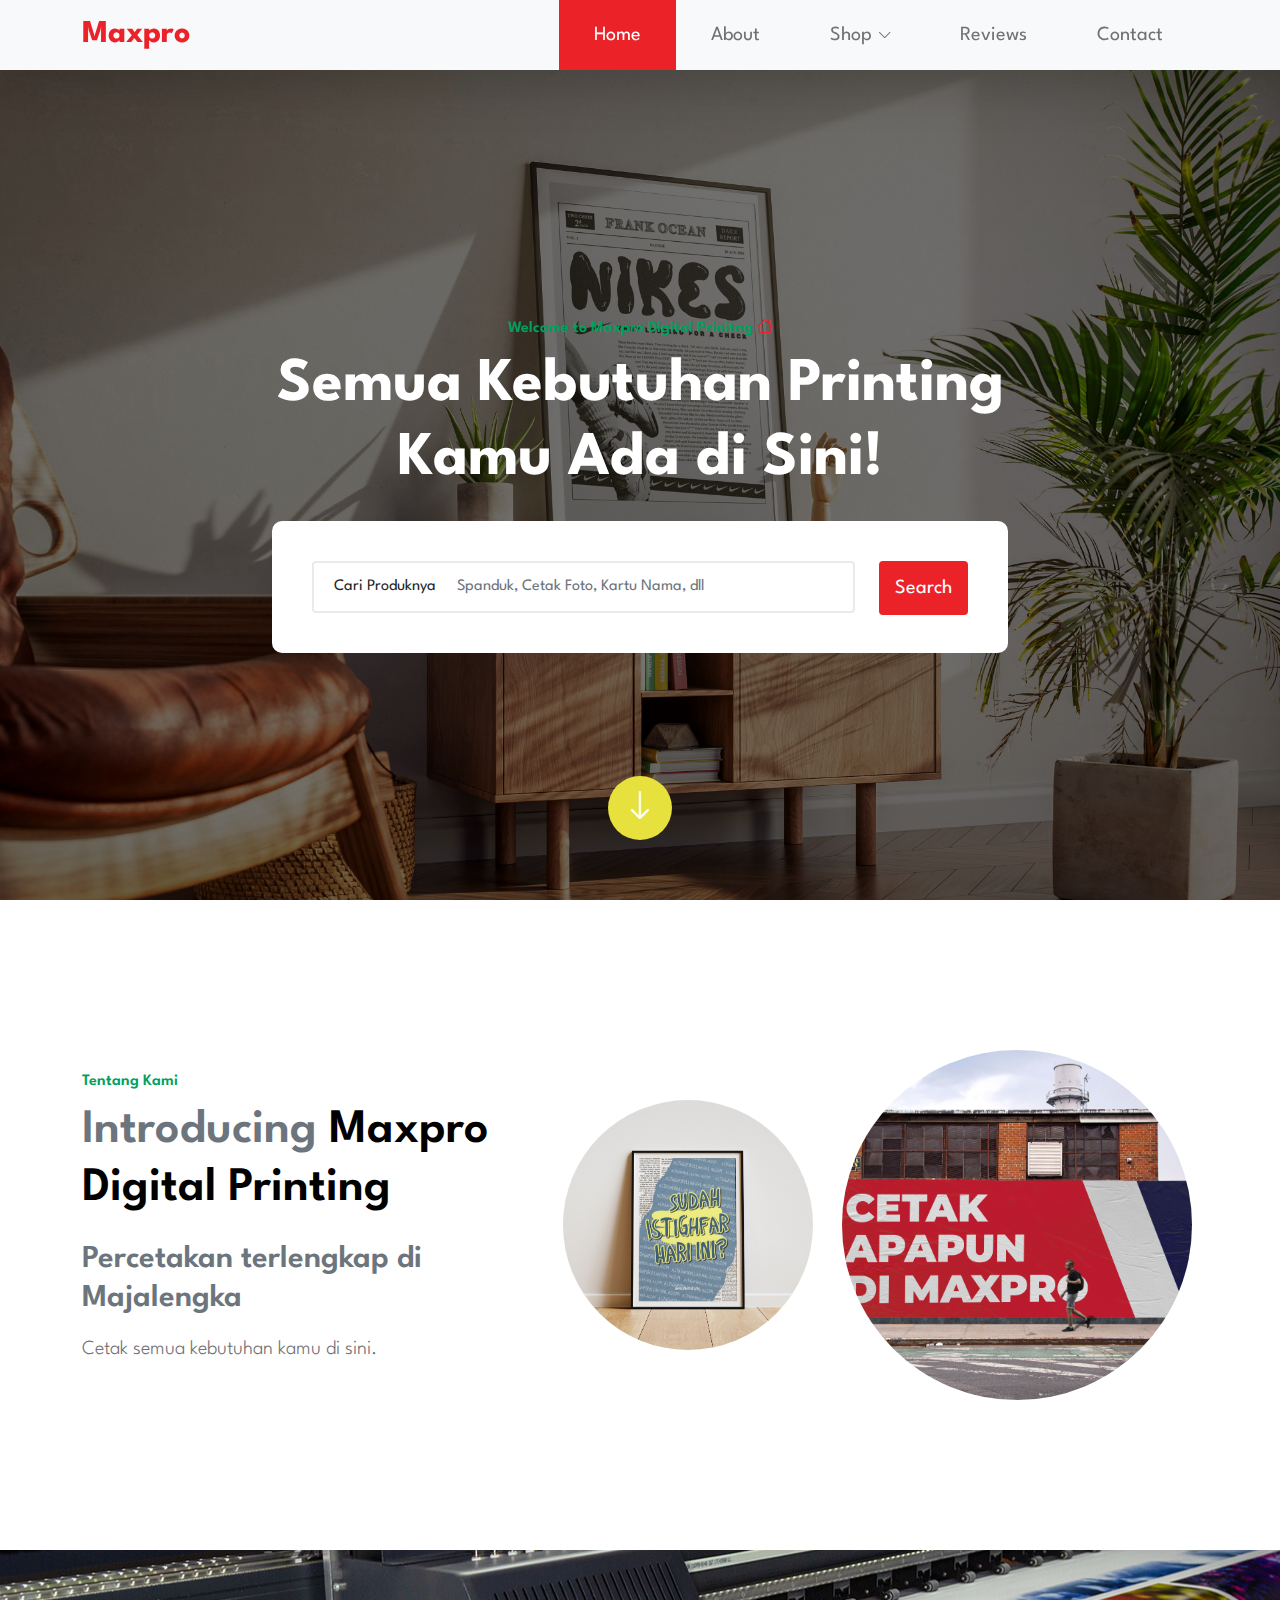
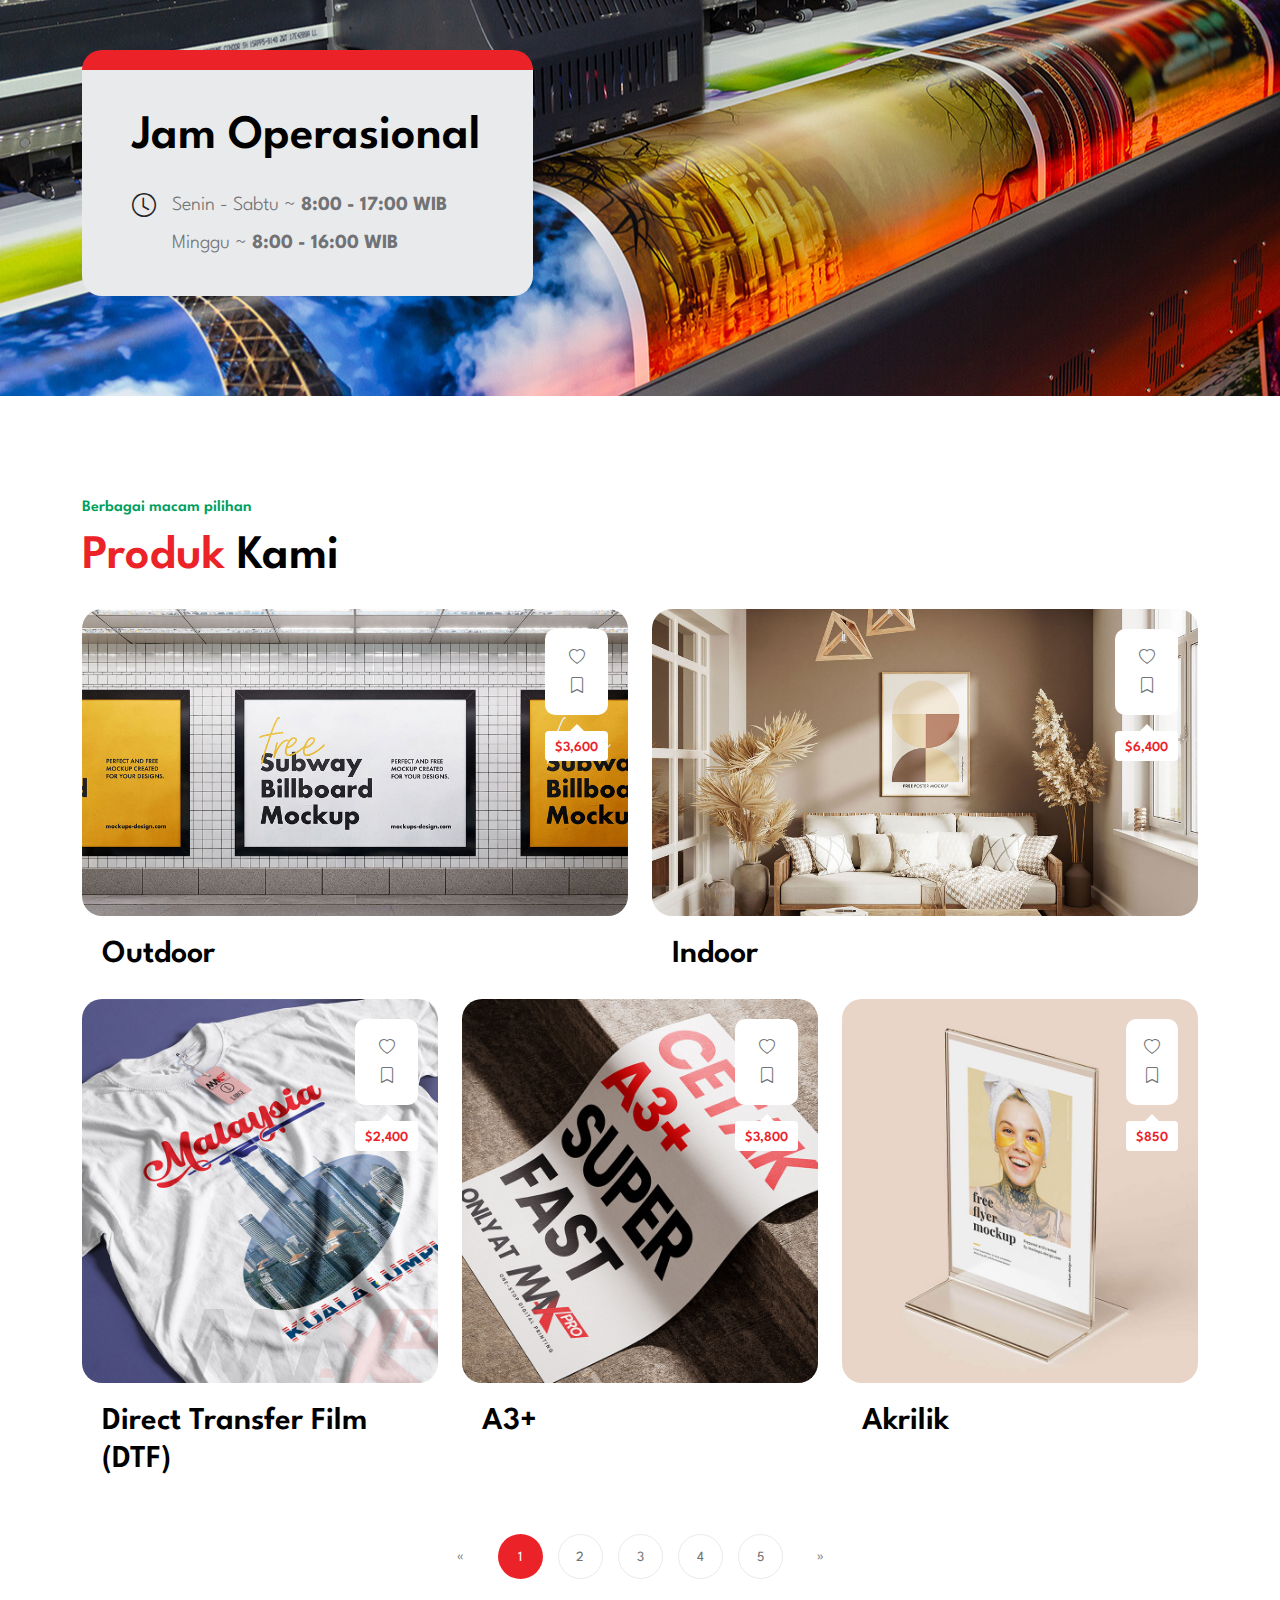
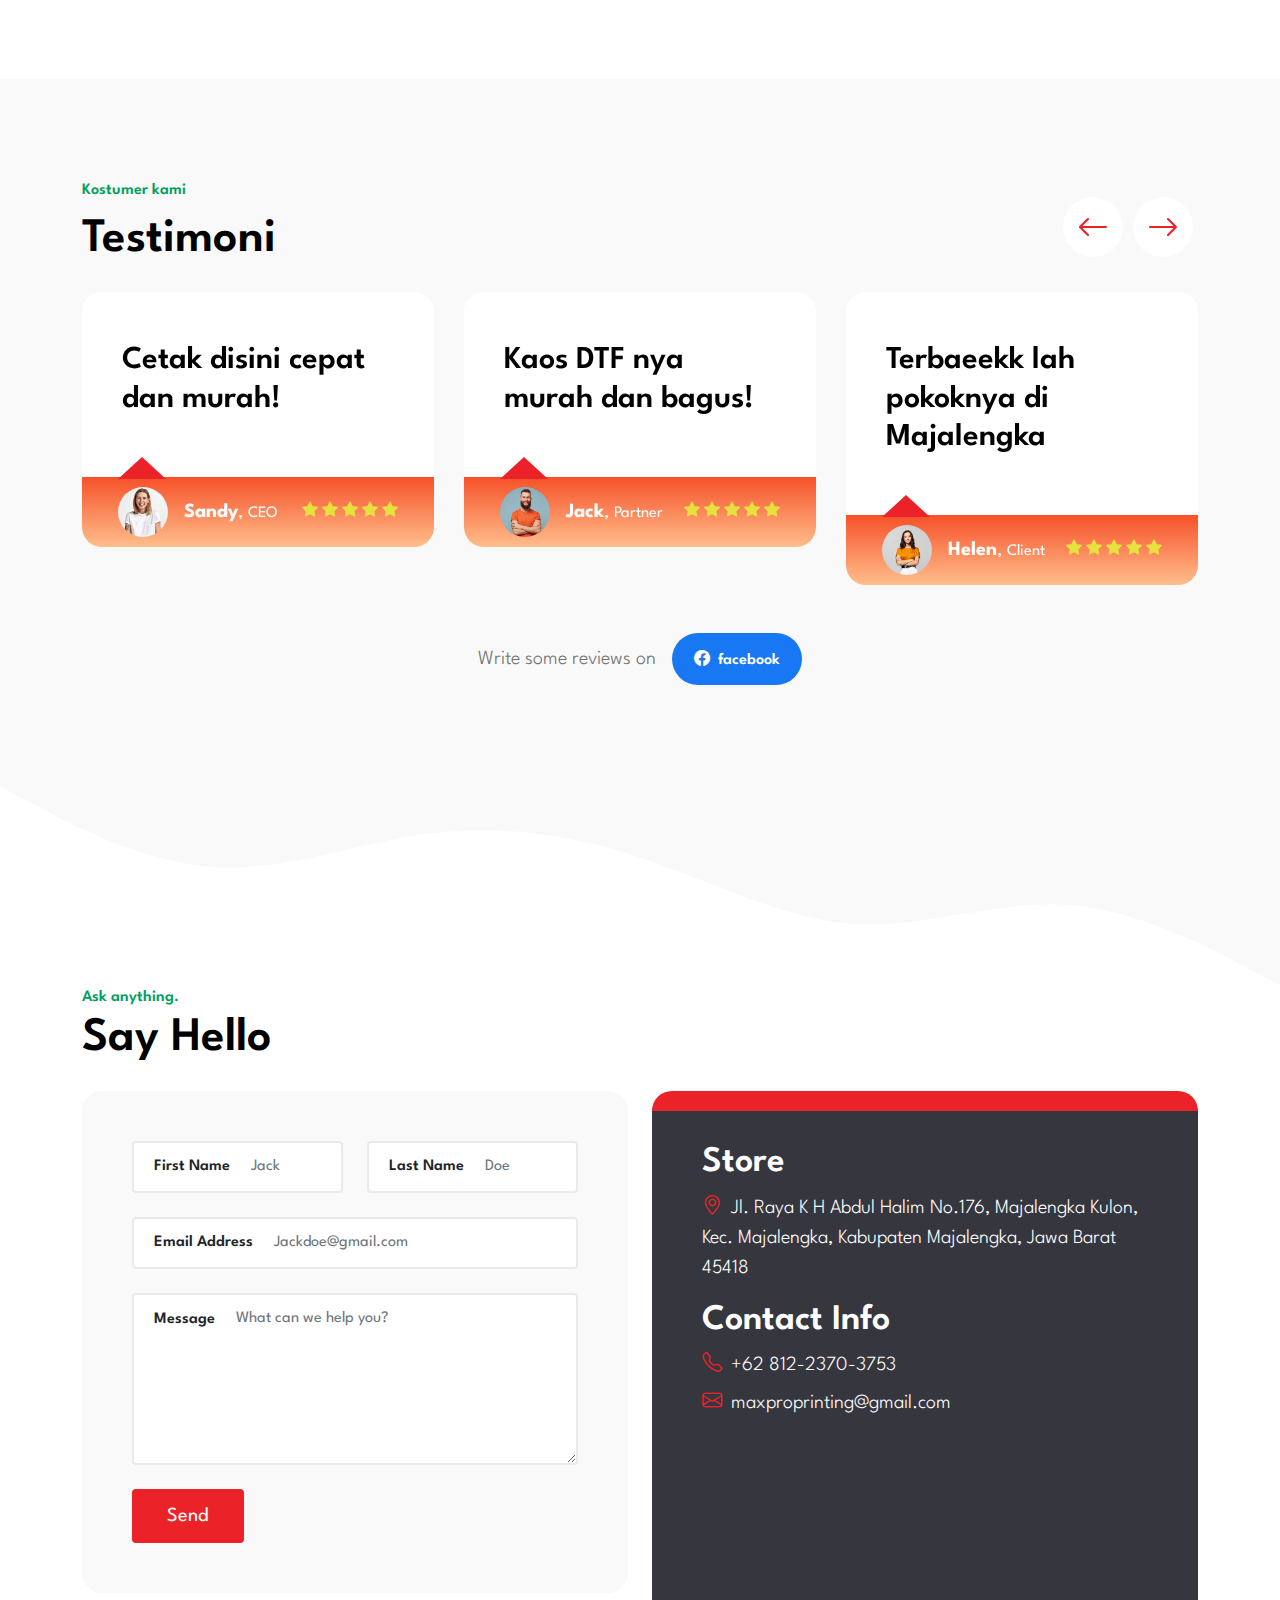
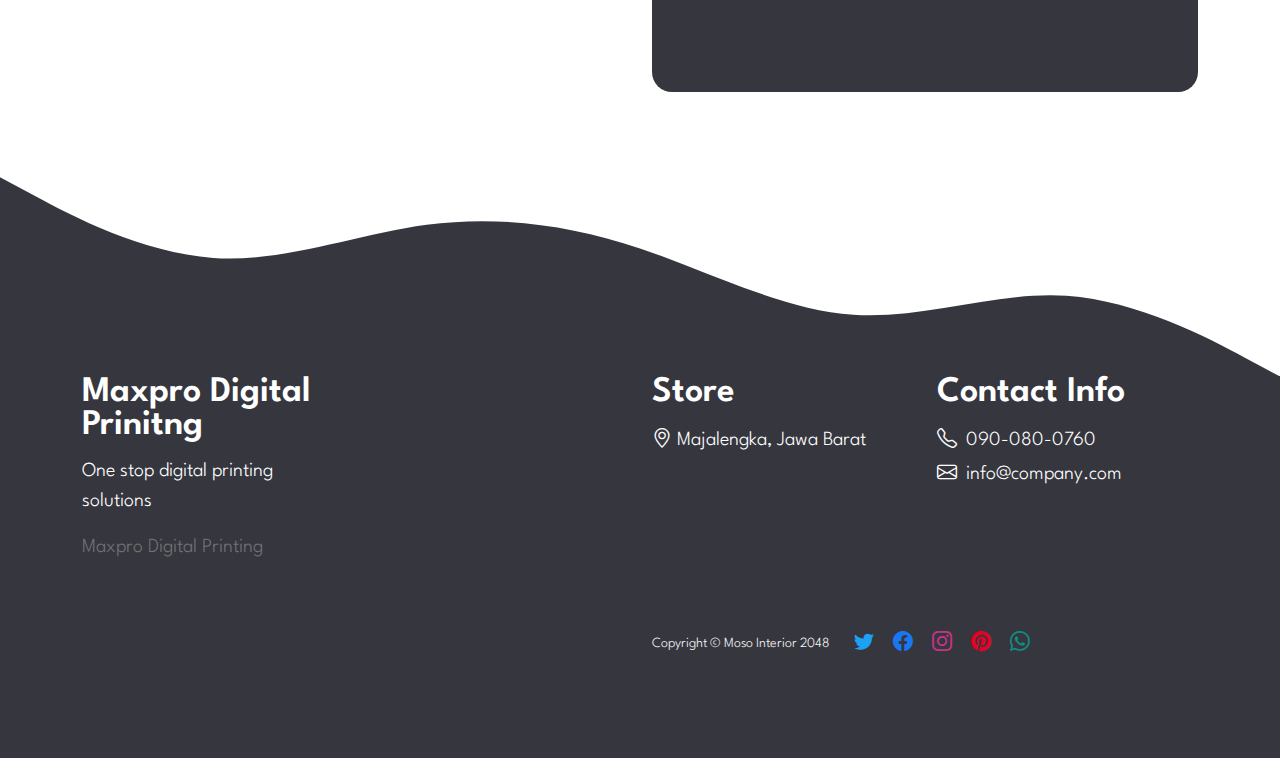
<file: index.html>
<!doctype html>
<html lang="en">
    <head>
        <meta charset="utf-8">
        <meta name="viewport" content="width=device-width, initial-scale=1">

        <meta name="description" content="">
        <meta name="author" content="Tooplate">

        <title>Moso Interior -  HTML CSS Template</title>

        <!-- CSS FILES -->
        <link rel="preconnect" href="https://fonts.googleapis.com">
        
        <link rel="preconnect" href="https://fonts.gstatic.com" crossorigin>

        <link href="https://fonts.googleapis.com/css2?family=League+Spartan:wght@100;300;400;600;700&display=swap" rel="stylesheet">

        <link href="css/bootstrap.min.css" rel="stylesheet">

        <link href="css/bootstrap-icons.css" rel="stylesheet">

        <link href="css/owl.carousel.min.css" rel="stylesheet">

        <link href="css/tooplate-moso-interior.css" rel="stylesheet">
        
<!--

Tooplate 2133 Moso Interior

https://www.tooplate.com/view/2133-moso-interior

Bootstrap 5 HTML CSS Template

-->
    </head>
    
    <body>

        <nav class="navbar navbar-expand-lg bg-light fixed-top shadow-lg">
            <div class="container">
                <a class="navbar-brand" href="index.html"><span class="tooplate-red">Maxpro</span></span></a>

                <button class="navbar-toggler" type="button" data-bs-toggle="collapse" data-bs-target="#navbarNav" aria-controls="navbarNav" aria-expanded="false" aria-label="Toggle navigation">
                    <span class="navbar-toggler-icon"></span>
                </button>

                <div class="collapse navbar-collapse" id="navbarNav">
                    <ul class="navbar-nav ms-auto">
                        <li class="nav-item">
                            <a class="nav-link click-scroll" href="#section_1">Home</a>
                        </li>

                        <li class="nav-item">
                            <a class="nav-link click-scroll" href="#section_2">About</a>
                        </li>

                        <li class="nav-item dropdown">
                            <a class="nav-link dropdown-toggle click-scroll" href="#section_3" id="navbarLightDropdownMenuLink" role="button" data-bs-toggle="dropdown" aria-expanded="false">Shop</a>

                            <ul class="dropdown-menu dropdown-menu-light" aria-labelledby="navbarLightDropdownMenuLink">
                                <li><a class="dropdown-item" href="shop-listing.html">Shop Listing</a></li>

                                <li><a class="dropdown-item" href="shop-detail.html">Shop Detail</a></li>
                            </ul>
                        </li>

                        <li class="nav-item">
                            <a class="nav-link click-scroll" href="#section_4">Reviews</a>
                        </li>

                        <li class="nav-item">
                            <a class="nav-link click-scroll" href="#section_5">Contact</a>
                        </li>
                    </ul>
                </div>
            </div>
        </nav>

        <main>

            <section class="hero-section hero-slide d-flex justify-content-center align-items-center" id="section_1">
                <div class="container">
                    <div class="row">

                        <div class="col-lg-8 col-12 text-center mx-auto">
                            <div class="hero-section-text">
                                <small class="section-small-title">Welcome to Maxpro Digital Prinitng <i class="hero-icon bi-house"></i></small>

                                <h1 class="hero-title text-white mt-2 mb-4">Semua Kebutuhan Printing Kamu Ada di Sini!</h1>

                                <form class="custom-form hero-form" action="#" method="get" role="form">
                                    <div class="row">
                                        <div class="col-lg-10 col-md-6 col-12">
                                            <div class="input-group align-items-center">
                                                <label for="product-name">Cari Produknya</label>

                                                <input type="text" name="product-name" id="product-name" class="form-control" placeholder="Spanduk, Cetak Foto, Kartu Nama, dll" required>
                                            </div>
                                        </div>
                                        <div class="col-lg-2 col-md-6 col-12">
                                            <button type="submit" class="form-control">Search</button>
                                        </div>
                                    </div>
                                </form>

                                <div class="hero-btn d-flex justify-content-center align-items-center">
                                    <a class="bi-arrow-down hero-btn-link smoothscroll" href="#section_2"></a>
                                </div> 
                            </div>
                        </div>

                    </div>
                </div>
            </section>

            <section class="about-section section-padding" id="section_2">
                <div class="container">
                    <div class="row align-items-center">

                        <div class="col-lg-5 col-12">
                            <small class="section-small-title">Tentang Kami</small>

                            <h2 class="mt-2 mb-4"><span class="text-muted">Introducing</span> Maxpro Digital Printing</h2>

                            <h4 class="text-muted mb-3">Percetakan terlengkap di Majalengka</h4>

                            <p>Cetak semua kebutuhan kamu di sini. </p>
                        </div>

                        <div class="col-lg-3 col-md-5 col-5 mx-lg-auto">
                            <img src="images\MAXPHOTO\Free_Poster_on_the_Floor_Mockup_1.jpg" class="about-image about-image-small img-fluid" alt="">
                        </div>

                        <div class="col-lg-4 col-md-7 col-7">
                            <img src="images\MAXPHOTO\Wall-Poster-Mockup.jpg" class="about-image img-fluid" alt="">
                        </div>

                    </div>
                </div>
            </section>


            <section class="featured-section section-padding">
                <div class="container">
                    <div class="row">

                        <div class="col-lg-5 col-12">
                            <div class="custom-block featured-custom-block">
                                <h2 class="mt-2 mb-4">Jam Operasional</h2>

                                <div class="d-flex">
                                    <i class="featured-icon bi-clock me-3"></i>
                                    
                                    <div>
                                        <p class="mb-2">
                                            Senin - Sabtu ~
                                            <strong class="d-inline">
                                                8:00 - 17:00 WIB
                                            </strong>
                                        </p>

                                        <p class="mb-2">
                                            Minggu ~
                                            <strong class="d-inline">
                                                8:00 - 16:00 WIB
                                            </strong>
                                </div>
                            </div>
                        </div>

                    </div>
                </div>
            </section>


            <section class="shop-section section-padding" id="section_3">
                <div class="container">
                    <div class="row">

                        <div class="col-lg-12 col-12">
                            <small class="section-small-title">Berbagai macam pilihan</small>

                            <h2 class="mt-2 mb-4"><span class="tooplate-red">Produk</span> Kami</h2>
                        </div>

                        <div class="col-lg-6 col-12">
                            <div class="shop-thumb">
                                <div class="shop-image-wrap">
                                    <a href="shop-detail.html">
                                        <img src="images\PRODUK HOMEPAGE\OUTDOOR.jpg" class="shop-image img-fluid" alt="">
                                    </a>

                                    <div class="shop-icons-wrap">
                                        <div class="shop-icons d-flex flex-column align-items-center">
                                            <a href="#" class="shop-icon bi-heart"></a>

                                            <a href="#" class="shop-icon bi-bookmark"></a>
                                        </div>

                                        <p class="shop-pricing mb-0 mt-3">
                                            <span class="badge custom-badge">$3,600</span>
                                        </p>
                                    </div>

                                    <div class="shop-btn-wrap">
                                        <a href="shop-detail.html" class="shop-detail-custom-block custom-btn btn d-flex align-items-center align-items-center">selengkapnya</a>
                                    </div>
                                </div>

                                <div class="shop-body">
                                    <h4>Outdoor</h4>
                                </div>
                            </div>
                        </div>

                        <div class="col-lg-6 col-12">
                            <div class="shop-thumb">
                                <div class="shop-image-wrap">
                                    <a href="shop-detail.html">
                                        <img src="images\PRODUK HOMEPAGE\INDOOR.jpg" class="shop-image img-fluid" alt="">
                                    </a>

                                    <div class="shop-icons-wrap">
                                        <div class="shop-icons d-flex flex-column align-items-center">
                                            <a href="#" class="shop-icon bi-heart"></a>

                                            <a href="#" class="shop-icon bi-bookmark"></a>
                                        </div>

                                        <p class="shop-pricing mb-0 mt-3">
                                            <span class="badge custom-badge">$6,400</span>
                                        </p>
                                    </div>

                                    <div class="shop-btn-wrap">
                                        <a href="shop-detail.html" class="shop-detail-custom-block custom-btn btn d-flex align-items-center align-items-center">selengkapnya</a>
                                    </div>
                                </div>

                                <div class="shop-body">
                                    <h4>Indoor</h4>
                                </div>
                            </div>
                        </div>

                        <div class="col-lg-4 col-12">
                            <div class="shop-thumb">
                                <div class="shop-image-wrap">
                                    <a href="shop-detail.html">
                                        <img src="images\PRODUK HOMEPAGE\DTF.jpg" class="shop-image img-fluid" alt="">
                                    </a>

                                    <div class="shop-icons-wrap">
                                        <div class="shop-icons d-flex flex-column align-items-center">
                                            <a href="#" class="shop-icon bi-heart"></a>

                                            <a href="#" class="shop-icon bi-bookmark"></a>
                                        </div>

                                        <p class="shop-pricing mb-0 mt-3">
                                            <span class="badge custom-badge">$2,400</span>
                                        </p>
                                    </div>

                                    <div class="shop-btn-wrap">
                                        <a href="shop-detail.html" class="shop-detail-custom-block custom-btn btn d-flex align-items-center align-items-center">selengkapnya</a>>
                                    </div>
                                </div>

                                <div class="shop-body">
                                    <h4>Direct Transfer Film (DTF)</h4>
                                </div>
                            </div>
                        </div>

                        <div class="col-lg-4 col-12">
                            <div class="shop-thumb">
                                <div class="shop-image-wrap">
                                    <a href="shop-detail.html">
                                        <img src="images\PRODUK HOMEPAGE\A3+.jpg" class="shop-image img-fluid" alt="">
                                    </a>

                                    <div class="shop-icons-wrap">
                                        <div class="shop-icons d-flex flex-column align-items-center">
                                            <a href="#" class="shop-icon bi-heart"></a>

                                            <a href="#" class="shop-icon bi-bookmark"></a>
                                        </div>

                                        <p class="shop-pricing mb-0 mt-3">
                                            <span class="badge custom-badge">$3,800</span>
                                        </p>
                                    </div>

                                    <div class="shop-btn-wrap">
                                        <a href="shop-detail.html" class="shop-detail-custom-block custom-btn btn d-flex align-items-center align-items-center">selengkapnya</a>
                                    </div>
                                </div>

                                <div class="shop-body">
                                    <h4>A3+</h4>
                                </div>
                            </div>
                        </div>

                        <div class="col-lg-4 col-12">
                            <div class="shop-thumb">
                                <div class="shop-image-wrap">
                                    <a href="shop-detail.html">
                                        <img src="images\PRODUK HOMEPAGE\AKRILIK.jpg" class="shop-image img-fluid" alt="">
                                    </a>

                                    <div class="shop-icons-wrap">
                                        <div class="shop-icons d-flex flex-column align-items-center">
                                            <a href="#" class="shop-icon bi-heart"></a>

                                            <a href="#" class="shop-icon bi-bookmark"></a>
                                        </div>

                                        <p class="shop-pricing mb-0 mt-3">
                                            <span class="badge custom-badge">$850</span>
                                        </p>
                                    </div>

                                    <div class="shop-btn-wrap">
                                        <a href="shop-detail.html" class="shop-detail-custom-block custom-btn btn d-flex align-items-center align-items-center">selengkapnya</a>
                                    </div>
                                </div>

                                <div class="shop-body">
                                    <h4>Akrilik</h4>
                                </div>
                            </div>
                        </div>

                        <div class="col-lg-12 col-12">
                            <nav aria-label="Page navigation example">
                                <ul class="pagination justify-content-center">
                                    <li class="page-item">
                                        <a class="page-link" href="#" aria-label="Previous">
                                            <span aria-hidden="true">&laquo;</span>
                                        </a>
                                    </li>

                                    <li class="page-item active" aria-current="page">
                                        <a class="page-link" href="#">1</a>
                                    </li>
                                    
                                    <li class="page-item">
                                        <a class="page-link" href="#">2</a>
                                    </li>
                                    
                                    <li class="page-item">
                                        <a class="page-link" href="#">3</a>
                                    </li>

                                    <li class="page-item">
                                        <a class="page-link" href="#">4</a>
                                    </li>

                                    <li class="page-item">
                                        <a class="page-link" href="#">5</a>
                                    </li>
                                    
                                    <li class="page-item">
                                        <a class="page-link" href="#" aria-label="Next">
                                            <span aria-hidden="true">&raquo;</span>
                                        </a>
                                    </li>
                                </ul>
                            </nav>
                        </div>

                    </div>
                </div>
            </section>


            <section class="reviews-section section-padding pb-0" id="section_4">
                <div class="container">
                    <div class="row">

                        <div class="col-lg-12 col-12">
                            <small class="section-small-title">Kostumer kami</small>

                            <h2 class="mt-2 mb-4">Testimoni</h2>

                            <div class="owl-carousel reviews-carousel">
                                <div class="reviews-thumb">
                                    <div class="reviews-body">
                                        <h4>Cetak disini cepat dan murah!</h4>
                                    </div>

                                    <div class="reviews-bottom reviews-bottom-up d-flex align-items-center">
                                        <img src="images/avatar/pretty-blonde-woman-wearing-white-t-shirt.jpg" class="avatar-image img-fluid" alt="">

                                        <div class="d-flex align-items-center justify-content-between flex-wrap w-100 ms-3">
                                            <p class="text-white mb-0">
                                                <strong>Sandy</strong>, <small>CEO</small>
                                            </p>

                                            <div class="reviews-icons">
                                                <i class="bi-star-fill"></i>
                                                <i class="bi-star-fill"></i>
                                                <i class="bi-star-fill"></i>
                                                <i class="bi-star-fill"></i>
                                                <i class="bi-star-fill"></i>
                                            </div>
                                        </div>
                                    </div>
                                </div>

                                <div class="reviews-thumb">
                                    <div class="reviews-body">
                                        <h4>Kaos DTF nya murah dan bagus!</h4>
                                    </div>

                                    <div class="reviews-bottom reviews-bottom-up d-flex align-items-center">
                                        <img src="images/avatar/studio-portrait-emotional-happy-funny-smiling-boyfriend-man-with-heavy-beard-stands-with-arms-crossed-dressed-red-t-shirt-isolated-blue.jpg" class="avatar-image img-fluid" alt="">

                                        <div class="d-flex align-items-center justify-content-between flex-wrap w-100 ms-3">
                                            <p class="text-white mb-0">
                                                <strong>Jack</strong>, <small>Partner</small>
                                            </p>

                                            <div class="reviews-icons">
                                                <i class="bi-star-fill"></i>
                                                <i class="bi-star-fill"></i>
                                                <i class="bi-star-fill"></i>
                                                <i class="bi-star-fill"></i>
                                                <i class="bi-star-fill"></i>
                                            </div>
                                        </div>
                                    </div>
                                </div>

                                <div class="reviews-thumb">
                                    <div class="reviews-body">
                                        <h4>Terbaeekk lah pokoknya di Majalengka</h4>
                                    </div>

                                    <div class="reviews-bottom reviews-bottom-up d-flex align-items-center">
                                        <img src="images/avatar/portrait-beautiful-young-woman-standing-grey-wall.jpg" class="avatar-image img-fluid" alt="">

                                        <div class="d-flex align-items-center justify-content-between flex-wrap w-100 ms-3">
                                            <p class="text-white mb-0">
                                                <strong>Helen</strong>, <small>Client</small>
                                            </p>

                                            <div class="reviews-icons">
                                                <i class="bi-star-fill"></i>
                                                <i class="bi-star-fill"></i>
                                                <i class="bi-star-fill"></i>
                                                <i class="bi-star-fill"></i>
                                                <i class="bi-star-fill"></i>
                                            </div>
                                        </div>
                                    </div>
                                </div>

                                <div class="reviews-thumb">
                                    <div class="reviews-body">
                                        <h4>CSnya ramah-ramah guys</h4>
                                    </div>

                                    <div class="reviews-bottom reviews-bottom-up d-flex align-items-center">
                                        <img src="images/avatar/portrait-young-redhead-bearded-male-wears-white-t-shirt-keeps-his-eyes-closed-smiling-feels-happy-yellow.jpg" class="avatar-image img-fluid" alt="">

                                        <div class="d-flex align-items-center justify-content-between flex-wrap w-100 ms-3">
                                            <p class="text-white mb-0">
                                                <strong>Bill</strong>, <small>Designer</small>
                                            </p>

                                            <div class="reviews-icons">
                                                <i class="bi-star-fill"></i>
                                                <i class="bi-star-fill"></i>
                                                <i class="bi-star-fill"></i>
                                                <i class="bi-star-fill"></i>
                                                <i class="bi-star-fill"></i>
                                            </div>
                                        </div>
                                    </div>
                                </div>

                                <div class="reviews-thumb">
                                    <div class="reviews-body">
                                        <h4>Cetak apapun disini cepet banget pengerjaannya</h4>
                                    </div>

                                    <div class="reviews-bottom reviews-bottom-up d-flex align-items-center">
                                        <img src="images/avatar/portrait-young-beautiful-woman-gesticulating.jpg" class="avatar-image img-fluid" alt="">

                                        <div class="d-flex align-items-center justify-content-between flex-wrap w-100 ms-3">
                                            <p class="text-white mb-0">
                                                <strong>Susan</strong>, <small>Boss</small>
                                            </p>

                                            <div class="reviews-icons">
                                                <i class="bi-star-fill"></i>
                                                <i class="bi-star-fill"></i>
                                                <i class="bi-star-fill"></i>
                                                <i class="bi-star-fill"></i>
                                                <i class="bi-star-fill"></i>
                                            </div>
                                        </div>
                                    </div>
                                </div>
                            </div>

                            <div class="col-lg-12 col-12">
                                <p class="d-flex justify-content-center align-items-center mt-lg-5">Write some reviews on <a href="#" class="custom-btn btn ms-3"><i class="bi-facebook me-2"></i>facebook</a></p>
                            </div>
                        </div>

                    </div>
                </div>
            </section>


            <section class="contact-section" id="section_5">
                <svg xmlns="http://www.w3.org/2000/svg" viewBox="0 0 1440 320"><path fill="#f9f9f9" fill-opacity="1" d="M0,96L40,117.3C80,139,160,181,240,186.7C320,192,400,160,480,149.3C560,139,640,149,720,176C800,203,880,245,960,250.7C1040,256,1120,224,1200,229.3C1280,235,1360,277,1400,298.7L1440,320L1440,0L1400,0C1360,0,1280,0,1200,0C1120,0,1040,0,960,0C880,0,800,0,720,0C640,0,560,0,480,0C400,0,320,0,240,0C160,0,80,0,40,0L0,0Z"></path></svg>
                <div class="container">
                    <div class="row">

                        <div class="col-lg-12 col-12">
                            <small class="section-small-title">Ask anything.</small>

                            <h2 class="mb-4">Say Hello</h2>
                        </div>

                        <div class="col-lg-6 col-12">
                            <form class="custom-form contact-form" action="#" method="post" role="form">
                                <div class="row">
                                    <div class="col-lg-6 col-md-6 col-12">
                                        <div class="input-group align-items-center">
                                            <label for="first-name">First Name</label>

                                            <input type="text" name="first-name" id="first-name" class="form-control" placeholder="Jack" required>
                                        </div>
                                    </div>

                                    <div class="col-lg-6 col-md-6 col-12">
                                        <div class="input-group align-items-center">
                                            <label for="last-name">Last Name</label>

                                            <input type="text" name="last-name" id="last-name" class="form-control" placeholder="Doe" required>
                                        </div>
                                    </div>
                                </div>

                                <div class="input-group align-items-center">
                                    <label for="email">Email Address</label>

                                     <input type="email" name="email" id="email" pattern="[^ @]*@[^ @]*" class="form-control" placeholder="Jackdoe@gmail.com" required>
                                </div>

                                <div class="input-group textarea-group">
                                    <label for="message">Message</label>

                                    <textarea name="message" rows="6" class="form-control" id="message" placeholder="What can we help you?"></textarea>
                                </div>

                                <div class="col-lg-3 col-md-4 col-6">
                                    <button type="submit" class="form-control">Send</button>
                                </div>
                            </form>
                        </div>

                        <div class="col-lg-6 col-12 mt-5 mt-lg-0">
                            <div class="custom-block">

                                <h3 class="text-white mb-2">Store</h3>

                                <p class="text-white mb-2">
                                    <i class="contact-icon bi-geo-alt me-1"></i>

                                    Jl. Raya K H Abdul Halim No.176, Majalengka Kulon, Kec. Majalengka, Kabupaten Majalengka, Jawa Barat 45418
                                </p>

                                <h3 class="text-white mt-3 mb-2">Contact Info</h3>

                                <div class="d-flex flex-wrap">
                                    <p class="text-white mb-2 me-4">
                                        <i class="contact-icon bi-telephone me-1"></i>

                                        <a href="tel: +62 812-2370-3753" class="text-white">
                                            +62 812-2370-3753
                                        </a>
                                    </p>

                                    <p class="text-white">
                                        <i class="contact-icon bi-envelope me-1"></i>

                                        <a href="mailto:maxproprinting@gmail.com" class="text-white">
                                            maxproprinting@gmail.com
                                        </a>
                                    </p>
                                </div>

                                <iframe class="google-map mt-2" src="https://www.google.com/maps/embed?pb=!1m14!1m8!1m3!1d15845.869574139882!2d108.2224533!3d-6.8344285!3m2!1i1024!2i768!4f13.1!3m3!1m2!1s0x2e6f2f45a46ae159%3A0xaa067dd28f22b1ea!2sMAXPRO%20Digital%20Printing!5e0!3m2!1sen!2sid!4v1709215024639!5m2!1sen!2sid" width="100%" height="220" style="border:0;" allowfullscreen="" loading="lazy"></iframe>
                            </div>
                        </div>

                    </div>
                </div>
            </section>

            <svg xmlns="http://www.w3.org/2000/svg" viewBox="0 0 1440 320"><path fill="#36363e" fill-opacity="1" d="M0,96L40,117.3C80,139,160,181,240,186.7C320,192,400,160,480,149.3C560,139,640,149,720,176C800,203,880,245,960,250.7C1040,256,1120,224,1200,229.3C1280,235,1360,277,1400,298.7L1440,320L1440,320L1400,320C1360,320,1280,320,1200,320C1120,320,1040,320,960,320C880,320,800,320,720,320C640,320,560,320,480,320C400,320,320,320,240,320C160,320,80,320,40,320L0,320Z"></path></svg>            
        </main>

        <footer class="site-footer section-padding">
            <div class="container">
                <div class="row">

                    <div class="col-lg-3 col-md-5 col-12 mb-3">
                        <h3><a href="index.html" class="custom-link mb-1">Maxpro Digital Prinitng</a></h3>

                        <p class="text-white">One stop digital printing solutions</p>
                        
                        <p class="text-white"><a href="https://www.maxproprinting.com" target="_parent">Maxpro Digital Printing</a></p>
                    </div>

                    <div class="col-lg-3 col-md-3 col-12 ms-lg-auto mb-3">
                        <h3 class="text-white mb-3">Store</h3>

                        <p class="text-white mt-2">
                            <i class="bi-geo-alt"></i>
                            Majalengka, Jawa Barat
                        </p>
                    </div>

                    <div class="col-lg-3 col-md-4 col-12 mb-3">
                        <h3 class="text-white mb-3">Contact Info</h3>

                            <p class="text-white mb-1">
                                <i class="bi-telephone me-1"></i>

                                <a href="tel: 090-080-0760" class="text-white">
                                    090-080-0760
                                </a>
                            </p>

                            <p class="text-white mb-0">
                                <i class="bi-envelope me-1"></i>

                                <a href="mailto:info@company.com" class="text-white">
                                    info@company.com
                                </a>
                            </p>
                    </div>

                    <div class="col-lg-6 col-md-7 copyright-text-wrap col-12 d-flex flex-wrap align-items-center mt-4 ms-auto">
                        <p class="copyright-text mb-0 me-4">Copyright © Moso Interior 2048</p>

                        <ul class="social-icon">
                            <li class="social-icon-item">
                                <a href="#" class="social-icon-link social-icon-twitter bi-twitter"></a>
                            </li>

                            <li class="social-icon-item">
                                <a href="#" class="social-icon-link social-icon-facebook bi-facebook"></a>
                            </li>

                            <li class="social-icon-item">
                                <a href="#" class="social-icon-link social-icon-instagram bi-instagram"></a>
                            </li>

                            <li class="social-icon-item">
                                <a href="#" class="social-icon-link social-icon-pinterest bi-pinterest"></a>
                            </li>

                            <li class="social-icon-item">
                                <a href="#" class="social-icon-link social-icon-whatsapp bi-whatsapp"></a>
                            </li>
                        </ul>
                    </div>

                </div>
            </div>
        </footer>

        <!-- JAVASCRIPT FILES -->
        <script src="js/jquery.min.js"></script>
        <script src="js/bootstrap.min.js"></script>
        <script src="js/click-scroll.js"></script>
        <script src="js/jquery.backstretch.min.js"></script>
        <script src="js/owl.carousel.min.js"></script>
        <script src="js/custom.js"></script>

    </body>
</html>
</file>
<file: css/tooplate-moso-interior.css>
/*

Tooplate 2133 Moso Interior

https://www.tooplate.com/view/2133-moso-interior

*/

/*---------------------------------------
  CUSTOM PROPERTIES ( VARIABLES )             
-----------------------------------------*/
:root {
  --white-color:                  #ffffff;
  --primary-color:                #E6E13D;
  --secondary-color:              #EB2329;
  --section-bg-color:             #f9f9f9;
  --site-footer-bg-color:         #36363e;
  --custom-btn-bg-color:          #00a05d;
  --dark-color:                   #000000;
  --p-color:                      #717275;
  --border-color:                 #e9eaeb;

  --twitter-color:                #1da1f2;
  --facebook-color:               #1877f2;
  --instagram-color:              #c13584;
  --pinterest-color:              #e60023;
  --whatsapp-color:               #128c7e;

  --body-font-family:             'League Spartan', sans-serif;

  --h1-font-size:                 62px;
  --h2-font-size:                 48px;
  --h3-font-size:                 36px;
  --h4-font-size:                 32px;
  --h5-font-size:                 24px;
  --h6-font-size:                 22px;
  --p-font-size:                  20px;
  --btn-font-size:                16px;
  --copyright-font-size:          14px;

  --border-radius-large:          100px;
  --border-radius-medium:         20px;
  --border-radius-small:          10px;

  --font-weight-thin:             100;
  --font-weight-light:            300;
  --font-weight-normal:           400;
  --font-weight-semibold:         600;
  --font-weight-bold:             700;
}

body {
    background-color: var(--white-color);
    font-family: var(--body-font-family); 
    padding-top: 70px;
}

/*---------------------------------------
  TYPOGRAPHY               
-----------------------------------------*/

h2,
h3,
h4,
h5,
h6 {
  color: var(--dark-color);
}

h1,
h2,
h3,
h4,
h5,
h6 {
  font-weight: var(--font-weight-semibold);
}

h1 {
  font-size: var(--h1-font-size);
  font-weight: var(--font-weight-bold);
}

h2 {
  font-size: var(--h2-font-size);
}

h3 {
  font-size: var(--h3-font-size);
}

h4 {
  font-size: var(--h4-font-size);
}

h5 {
  font-size: var(--h5-font-size);
  line-height: normal;
}

h6 {
  font-size: var(--h6-font-size);
}

p {
  color: var(--p-color);
  font-size: var(--p-font-size);
  font-weight: var(--font-weight-light);
}

ul li {
  color: var(--p-color);
  font-size: var(--p-font-size);
  font-weight: var(--font-weight-normal);
}

a, 
button {
  touch-action: manipulation;
  transition: all 0.3s;
}

a {
  color: var(--p-color);
  text-decoration: none;
}

a:hover {
  color: var(--secondary-color);
}

b,
strong {
  font-weight: var(--font-weight-bold);
}

.tooplate-red {
	color: var(--secondary-color);
}
.tooplate-green {
	color: var(--custom-btn-bg-color);
}


/*---------------------------------------
  SECTION               
-----------------------------------------*/
.section-padding {
  padding-top: 100px;
  padding-bottom: 100px;
}

.section-bg {
  background: var(--section-bg-color);
}

.section-small-title {
  color: var(--custom-btn-bg-color);
  font-size: var(--btn-font-size);
  font-weight: var(--font-weight-semibold);
  display: block;
}

.section-overlay {
  background: rgba(0, 0, 0, 0.25);
  position: absolute;
  top: 0;
  left: 0;
  pointer-events: none;
  width: 100%;
  height: 100%;
}

.custom-block {
  background: var(--site-footer-bg-color);
  border-top: 20px solid var(--secondary-color);
  border-radius: var(--border-radius-medium);
  position: relative;
  overflow: hidden;
  padding: 30px 50px;
}

.featured-custom-block {
  background: var(--border-color);
}

.shop-detail-custom-block {
  background: transparent;
  border-top: 0;
  border-radius: 0;
  padding: 30px;
}

.pagination {
  margin-top: 30px;
  margin-bottom: 0;
}

.page-link {
  border-color: var(--border-color);
  border-radius: var(--border-radius-large);
  color: var(--p-color);
  font-size: var(--copyright-font-size);
  padding: 0;
  width: 45px;
  height: 45px;
  line-height: 45px;
  text-align: center;
  margin-right: 10px;
  margin-left: 10px;
}

.page-item.active .page-link,
.page-link:hover {
  background: var(--secondary-color);
  border-color: transparent;
  color: var(--white-color);
}

.page-item:first-child .page-link,
.page-item:last-child .page-link {
  border: 0;
  border-radius: var(--border-radius-large);
}

.page-item:not(:first-child) .page-link {
  margin-left: 5px;
}


/*---------------------------------------
  CUSTOM LINK               
-----------------------------------------*/
.custom-link {
  color: var(--p-color);
  position: relative;
  overflow: hidden;
  z-index: 1;
  display: inline-block;
  vertical-align: middle;
  transition: all .3s cubic-bezier(.645,.045,.355,1);
  padding-bottom: 2px;
}

.custom-link::after {
  content: "";
  width: 0;
  height: 2px;
  bottom: 0;
  position: absolute;
  left: auto;
  right: 0;
  z-index: -1;
  transition: width .6s cubic-bezier(.25,.8,.25,1) 0s;
  background: currentColor;
}

.custom-link:hover::after {
  width: 100%;
  left: 0;
  right: auto;
}

.custom-link:hover {
  color: var(--primary-color);
}

.custom-link:hover::after {
  background: var(--custom-btn-bg-color);
}


/*---------------------------------------
  CUSTOM BADGE               
-----------------------------------------*/
.custom-badge {
  background: var(--white-color);
  display: inline-block;
  vertical-align: top;
  position: relative;
  color: var(--secondary-color);
  font-size: var(--copyright-font-size);
  font-weight: var(--font-weight-semibold);
  padding: 10px 10px 6px 10px;
}

.custom-badge::before {
  content: "";
  display: block;
  margin: auto;
  width: 0;
  height: 0;
  border-bottom: 7px solid var(--white-color);
  border-right: 7px solid transparent;
  border-left: 7px solid transparent;
  position: absolute;
  top: -7px;
  right: 0;
  left: 0;
}


/*---------------------------------------
  CUSTOM BUTTON               
-----------------------------------------*/
.custom-btn {
  background: var(--custom-btn-bg-color);
  border: 2px solid transparent;
  border-radius: var(--border-radius-large);
  color: var(--white-color);
  font-size: var(--btn-font-size);
  font-weight: var(--font-weight-semibold);
  line-height: normal;
  padding: 15px 20px;
}

.custom-btn:hover {
  background: transparent;
  border-color: var(--custom-btn-bg-color);
  color: var(--custom-btn-bg-color);
}

.custom-border-btn {
  background: transparent;
  border: 2px solid var(--border-color);
  color: var(--white-color);
}

.custom-border-btn:hover {
  background: var(--white-color);
  border-color: var(--white-color);
  color: var(--secondary-color);
}


/*---------------------------------------
  NAVIGATION              
-----------------------------------------*/
.navbar {
  padding-top: 0;
  padding-bottom: 0;
  transition: all 0.3s;
}

.navbar-brand {
  font-size: var(--h4-font-size);
  font-weight: var(--font-weight-bold);
}

.navbar-brand,
.navbar-brand:hover {
  color: var(--secondary-color);
}

.navbar-expand-lg .navbar-nav .nav-link {
  margin-right: 0;
  margin-left: 0;
  padding: 20px 35px;
}

.navbar-nav .nav-link {
  display: inline-block;
  color: var(--p-bg-color);
  font-size: var(--menu-font-size);
  font-weight: var(--font-weight-medium);
  position: relative;
  padding-top: 15px;
  padding-bottom: 15px;
}

.navbar-nav .nav-link.active, 
.navbar-nav .nav-link:hover {
  background: var(--secondary-color);
  color: var(--white-color);
}

.dropdown-menu {
  border-radius: 0;
  border: 0;
  padding: 0;
}

.dropdown-item {
  border-bottom: 1px solid var(--border-color);
  display: inline-block;
  color: var(--p-bg-color);
  font-size: var(--menu-font-size);
  font-weight: var(--font-weight-medium);
  position: relative;
  padding-top: 10px;
  padding-bottom: 10px;
}

.dropdown-menu li:last-child .dropdown-item {
  border-bottom: 0;
}

.dropdown-item.active, 
.dropdown-item:active,
.dropdown-item:focus, 
.dropdown-item:hover {
  background: var(--primary-color);
  color: var(--white-color);
}

.dropdown-toggle::after {
  content: "\f282";
  display: inline-block;
  font-family: bootstrap-icons !important;
  font-size: var(--copyright-font-size);
  font-style: normal;
  font-weight: normal !important;
  font-variant: normal;
  text-transform: none;
  line-height: 1;
  vertical-align: -.125em;
  -webkit-font-smoothing: antialiased;
  -moz-osx-font-smoothing: grayscale;
  position: relative;
  left: 2px;
  border: 0;
}

@media screen and (min-width: 992px) {
  .dropdown:hover .dropdown-menu {
    display: block;
    margin-top: 0;
  }
}

.navbar-toggler {
  border: 0;
  padding: 0;
  cursor: pointer;
  margin: 0;
  width: 30px;
  height: 35px;
  outline: none;
}

.navbar-toggler:focus {
  outline: none;
  box-shadow: none;
}

.navbar-toggler[aria-expanded="true"] .navbar-toggler-icon {
  background: transparent;
}

.navbar-toggler[aria-expanded="true"] .navbar-toggler-icon:before,
.navbar-toggler[aria-expanded="true"] .navbar-toggler-icon:after {
  transition: top 300ms 50ms ease, -webkit-transform 300ms 350ms ease;
  transition: top 300ms 50ms ease, transform 300ms 350ms ease;
  transition: top 300ms 50ms ease, transform 300ms 350ms ease, -webkit-transform 300ms 350ms ease;
  top: 0;
}

.navbar-toggler[aria-expanded="true"] .navbar-toggler-icon:before {
  transform: rotate(45deg);
}

.navbar-toggler[aria-expanded="true"] .navbar-toggler-icon:after {
  transform: rotate(-45deg);
}

.navbar-toggler .navbar-toggler-icon {
  background: var(--dark-color);
  transition: background 10ms 300ms ease;
  display: block;
  width: 30px;
  height: 2px;
  position: relative;
}

.navbar-toggler .navbar-toggler-icon:before,
.navbar-toggler .navbar-toggler-icon:after {
  transition: top 300ms 350ms ease, -webkit-transform 300ms 50ms ease;
  transition: top 300ms 350ms ease, transform 300ms 50ms ease;
  transition: top 300ms 350ms ease, transform 300ms 50ms ease, -webkit-transform 300ms 50ms ease;
  position: absolute;
  right: 0;
  left: 0;
  background: var(--dark-color);
  width: 30px;
  height: 2px;
  content: '';
}

.navbar-toggler .navbar-toggler-icon::before {
  top: -8px;
}

.navbar-toggler .navbar-toggler-icon::after {
  top: 8px;
}


/*---------------------------------------
  SITE HEADER              
-----------------------------------------*/
.site-header {
  background-image: url('images/MAXPHOTO/Wall-Poster-Mockup.jpg');
  background-repeat: no-repeat;
  background-position: center;
  background-size: cover;
  padding-top: 150px;
  padding-bottom: 150px;
}


/*---------------------------------------
  HERO              
-----------------------------------------*/
.hero-section {
  position: relative;
  padding-top: 150px;
  padding-bottom: 150px;
  min-height: 580px;
}

@media screen and (min-width: 991px) {
  .hero-section {
    height: calc(100vh - 70px);
  }
}

.hero-form {
  background: var(--white-color);
  border-radius: var(--border-radius-small);
  padding: 40px;
  padding-bottom: 16px;
}

.hero-icon,
.contact-icon {
  color: var(--secondary-color);
}

.hero-btn {
  position: absolute;
  bottom: 0;
  right: 0;
  left: 0;
  margin: 60px auto;
}

.hero-btn-link {
  background: var(--primary-color);
  border-radius: var(--border-radius-large);
  color: var(--white-color);
  font-size: var(--h4-font-size);
  width: 64px;
  height: 64px;
  line-height: 68px;
  text-align: center;
}

.hero-btn-link:hover {
  background: var(--secondary-color);
  color: var(--white-color);
}


/*---------------------------------------
  ABOUT              
-----------------------------------------*/
.about-section {
  padding-top: 150px;
  padding-bottom: 150px;
}

.about-image {
  display: block;
  border-radius: 100%;
  width: 350px;
  height: 350px;
  object-fit: cover;
}

.about-image-small {
  display: block;
  margin: auto;
  width: 250px;
  height: 250px;
}

/*---------------------------------------
  FEATURED              
-----------------------------------------*/
.featured-section {
  background-image: url('../images/MAXPHOTO/custom-wallpaper-printing.jpg');
  background-repeat: no-repeat;
  background-position: center;
  background-size: cover;
}

.featured-icon {
  font-size: var(--h5-font-size);
}


/*---------------------------------------
  REVIEWS              
-----------------------------------------*/
.reviews-section {
  background: var(--section-bg-color);
}

.reviews-carousel .owl-item img,
.avatar-image {
  border-radius: var(--border-radius-large);
  width: 50px;
  height: 50px;
  object-fit: cover;
}

.reviews-carousel .owl-nav {
  position: absolute;
  top: -100px;
  right: 0;
}

.reviews-carousel .owl-nav button.owl-next, 
.reviews-carousel .owl-nav button.owl-prev {
  background: var(--white-color);
  border-radius: var(--border-radius-large);
  width: 60px;
  height: 60px;
  margin: 5px;
  transition: all 0.5s;
}

.reviews-carousel .owl-nav button.owl-next:hover, 
.reviews-carousel .owl-nav button.owl-prev:hover {
  background: var(--secondary-color);
}

.reviews-carousel .owl-prev:hover span::before, 
.reviews-carousel .owl-next:hover span::before {
  color: var(--white-color);
}

.reviews-carousel .owl-prev span, 
.reviews-carousel .owl-next span {
  display: block;
  color: transparent;
  width: 60px;
  height: 60px;
  line-height: 60px;
}

.reviews-carousel .owl-prev span::before, 
.reviews-carousel .owl-next span::before {
  font-family: bootstrap-icons;
  display: block;
  font-size: var(--h4-font-size);
  color: var(--secondary-color);
}

.reviews-carousel .owl-prev span::before {
  content: "\f12f";
}

.reviews-carousel .owl-next span::before {
  content: "\f138";
}

.reviews-thumb {
  background: var(--white-color);
  border-radius: var(--border-radius-medium);
  position: relative;
  overflow: hidden;
}

.reviews-body {
  padding: 50px 40px;
}

.reviews-bottom {
  background: var(--secondary-color);
  background: linear-gradient(180deg, rgba(246,81,41,1) 0%, rgba(255,190,140,1) 100%);
  position: relative;
  padding: 10px 36px;
}

.reviews-bottom-up::before {
  content: "";
  display: block;
  margin: auto;
  width: 0;
  height: 0;
  border-bottom: 22px solid var(--secondary-color);
  border-left: 24px solid transparent;
  border-right: 24px solid transparent;
  position: absolute;
  top: -20px;
  left: 36px;
}

.bi-star-fill {
  color: var(--primary-color);
}

.reviews-section .custom-btn {
  background: var(--facebook-color);
}

.reviews-section .custom-btn:hover {
  background: transparent;
  border-color: var(--facebook-color);
  color: var(--facebook-color);
}

.reviews-bottom small {
  font-size: var(--btn-font-size);
  font-weight: var(--font-weight-normal);
}


/*---------------------------------------
  SHOP              
-----------------------------------------*/
.shop-section {
  background: var(--white-color);
}

.shop-listing-page .shop-section {
  padding-bottom: 0;
}

.shop-thumb {
  margin-bottom: 24px;
}

.shop-image-wrap {
  position: relative;
}

.shop-image-wrap:hover .shop-btn-wrap {
  opacity: 1;
}

.shop-icons-wrap {
  position: absolute;
  top: 0;
  right: 0;
  margin: 20px;
}

.shop-icons {
  background: var(--white-color);
  border-radius: var(--border-radius-small);
  padding: 20px 15px;
}

.shop-icon {
  line-height: normal;
  margin-bottom: 10px;
}

.shop-icon:last-child {
  margin-bottom: 0;
}

.shop-pricing-text {
  color: var(--secondary-color);
}

.shop-condition-text {
  color: var(--custom-btn-bg-color);
}

.shop-image {
  display: block;
  border-radius: var(--border-radius-medium);
}

.shop-body {
  padding: 20px;
  padding-bottom: 0;
}

.shop-btn-wrap {
  position: absolute;
  top: 50%;
  left: 50%;
  transform: translate(-50%, -50%);
  opacity: 0;
  transition: all 0.5s;
}

.shop-btn {
  background: var(--primary-color);
  font-size: var(--copyright-font-size);
  width: 100px;
  height: 100px;
  text-transform: uppercase;
}

.shop-btn:hover {
  border-color: transparent;
  background: var(--secondary-color);
  color: var(--white-color);
}

.shop-detail-bar {
  padding: 20px;
}

.shop-listing-page .navbar-nav .nav-link.active,
.shop-detail-page .navbar-nav .nav-link.active {
  background: transparent;
  color: var(--p-color);
}

.shop-listing-page .navbar-nav .nav-link.active:hover,
.shop-detail-page .navbar-nav .nav-link.active:hover {
  background: var(--primary-color);
  color: var(--white-color);
}


/*---------------------------------------
  CONTACT               
-----------------------------------------*/
.contact-section {
  background: var(--white-color);
}

.contact-form {
  background: var(--section-bg-color);
  border-radius: var(--border-radius-medium);
  padding: 50px;
}

.contact-form label {
  font-weight: var(--font-weight-semibold);
}

.google-map {
  display: block;
  border-radius: var(--border-radius-medium);
}


/*---------------------------------------
  CUSTOM FORM               
-----------------------------------------*/
.custom-form .input-group {
  background-color: var(--white-color);
  border: 2px solid var(--border-color);
  border-radius: .25rem;
  margin-bottom: 24px;
  padding-left: 20px;
}

.custom-form .textarea-group label {
  margin-top: 13px;
}

.custom-form label {
  margin-right: 10px;
  margin-bottom: 0;
}

.custom-form .form-control {
  background-color: var(--white-color);
  box-shadow: none;
  border: 0;
  color: var(--p-color);
  padding-top: 12px;
  padding-bottom: 12px;
  outline: none;
}

.custom-form .form-control:hover,
.custom-form .form-control:focus {
  border-color: var(--secondary-color);
}

.custom-form button[type="submit"] {
  background: var(--secondary-color);
  border: none;
  color: var(--white-color);
  font-size: var(--p-font-size);
  font-weight: var(--font-weight-normal);
  transition: all 0.3s;
  margin-bottom: 0;
}

.custom-form button[type="submit"]:hover,
.custom-form button[type="submit"]:focus {
  background: var(--primary-color);
  border-color: transparent;
}


/*---------------------------------------
  FILTER FORM              
-----------------------------------------*/
.filter-form {
  border: 1px solid var(--border-color);
  border-radius: var(--border-radius-small);
  padding: 30px;
}

.filter-form-small-title {
  display: block;
  margin-bottom: 10px;
}

.filter-form .form-select {
  border: 2px solid var(--border-color);
}

.filter-form .form-check-label {
  color: var(--p-color);
}


/*---------------------------------------
  SITE FOOTER              
-----------------------------------------*/
.site-footer {
  background: var(--site-footer-bg-color);
  padding-top: 0;
}

.site-footer h3 {
  line-height: normal;
}

.site-footer h3 .custom-link,
.site-footer .social-icon-link:hover {
  color: var(--white-color);
}

.site-footer h3 .custom-link:hover {
  color: var(--primary-color);
}

.copyright-text {
  color: var(--section-bg-color);
  font-size: var(--copyright-font-size);
  margin-top: 10px;
}

.site-footer .social-icon-link {
  margin-top: 10px;
}


/*---------------------------------------
  SOCIAL ICON               
-----------------------------------------*/
.social-icon {
  margin: 0;
  padding: 0;
}

.social-icon-item {
  list-style: none;
  display: inline-block;
  vertical-align: top;
}

.social-icon-link {
  color: var(--p-color);
  font-size: var(--p-font-size);
  display: block;
  margin-right: 15px;
  text-align: center;
}

.social-icon-link:hover {
  color: var(--secondary-color);
}

.social-icon-twitter {
  color: var(--twitter-color);
}

.social-icon-facebook {
  color: var(--facebook-color);
}

.social-icon-instagram {
  color: var(--instagram-color);
}

.social-icon-pinterest {
  color: var(--pinterest-color);
}

.social-icon-whatsapp {
  color: var(--whatsapp-color);
}


/*---------------------------------------
  RESPONSIVE STYLES               
-----------------------------------------*/
@media screen and (max-width: 991px) {
  h1 {
    font-size: 48px;
  }

  h2 {
    font-size: 36px;
  }

  h3 {
    font-size: 32px;
  }

  h4 {
    font-size: 28px;
  }

  h5 {
    font-size: 20px;
  }

  h6 {
    font-size: 18px;
  }

  .section-padding {
    padding-top: 50px;
    padding-bottom: 50px;
  }

  .hero-form {
    padding-bottom: 40px;
  }

  .page-link {
    font-size: 12px;
    width: 40px;
    height: 40px;
    line-height: 40px;
    margin-right: 5px;
    margin-left: 5px;
  }

  .navbar {
    padding-top: 6px;
    padding-bottom: 6px;
  }

  .navbar-expand-lg .navbar-nav .nav-link {
    text-align: center;
    padding: 15px 30px;
    min-width: 125px;
  }

  .about-section {
    padding-top: 75px;
    padding-bottom: 75px;
  }

  .about-image {
    width: 260px;
    height: 260px;
  }

  .about-image-small {
    width: 180px;
    height: 180px;
  }

  .custom-block,
  .contact-form {
    padding: 30px;
  }

  .reviews-thumb {
    margin-bottom: 24px;
  }

  .reviews-body {
    padding: 40px 30px;
  }
}

@media screen and (max-width: 580px) {
  .site-footer {
    text-align: center;
  }
}

@media screen and (max-width: 480px) {
  h1 {
    font-size: 40px;
  }

  h2 {
    font-size: 28px;
  }

  h3 {
    font-size: 26px;
  }

  h4 {
    font-size: 22px;
  }

  h5 {
    font-size: 20px;
  }

  .page-link {
    width: 35px;
    height: 35px;
    line-height: 35px;
  }

  .about-image {
    width: 205px;
    height: 205px;
  }

  .about-image-small {
    width: 145px;
    height: 145px;
  }

  .copyright-text-wrap {
    justify-content: center;
  }
}
</file>
